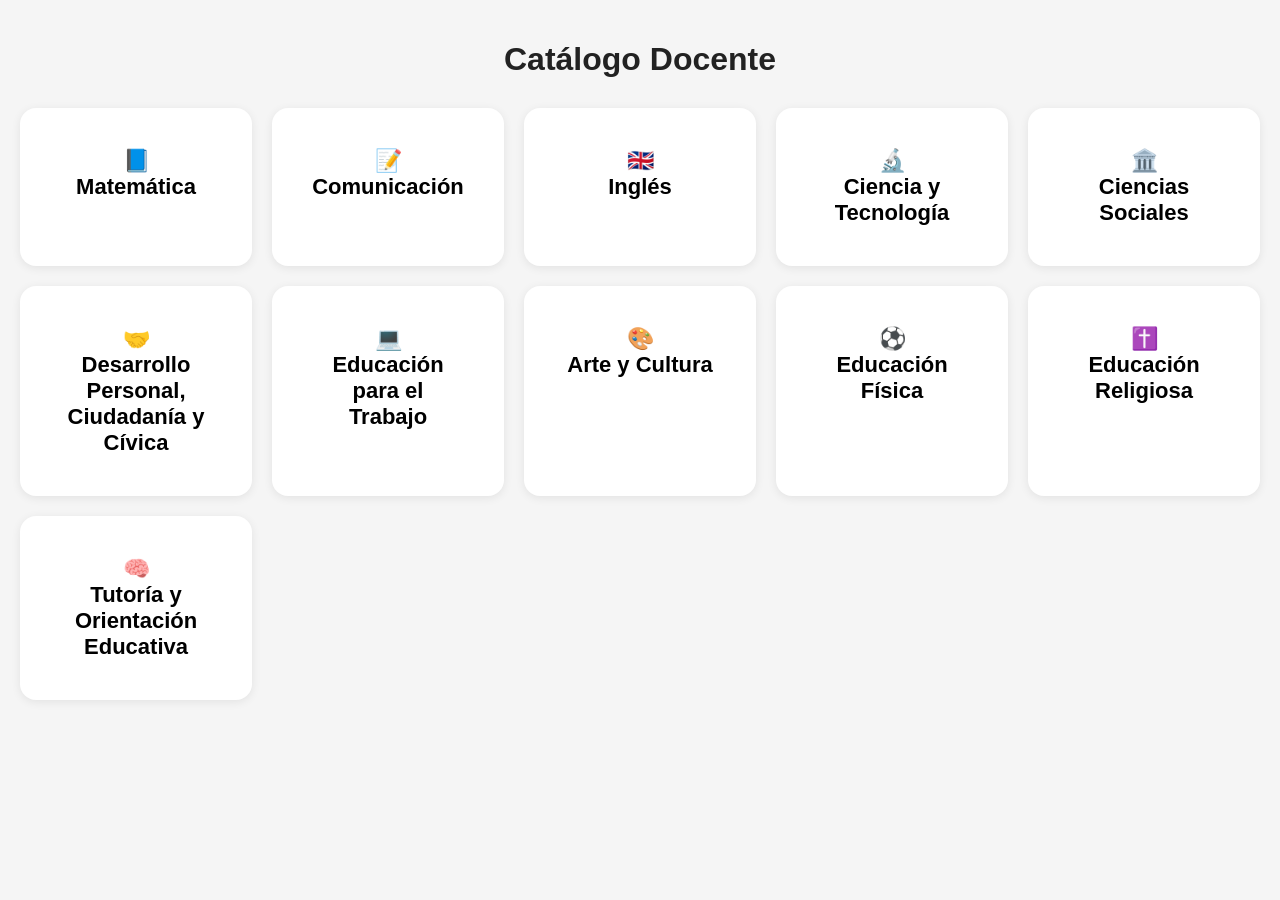
<file: index.html>
<!DOCTYPE html>
<html lang="es">
<head>
  <meta charset="UTF-8">
  <meta name="viewport" content="width=device-width, initial-scale=1.0">
  <title>Catálogo Docente</title>
  <link rel="stylesheet" href="css/styles.css">
</head>
<body>

  <h1>Catálogo Docente</h1>

  <div class="materias" id="materias"></div>

  <script src="js/app.js"></script>

</body>
</html>
</file>
<file: css/styles.css>
body{
  font-family: Arial, sans-serif;
  background:#f5f5f5;
  padding:20px;
  margin:0;
}

/* TITULOS */

h1{
  text-align:center;
  margin-bottom:30px;
  color:#222;
}

/* GRID DE MATERIAS */

.materias{
  display:grid;
  grid-template-columns:repeat(auto-fit,minmax(220px,1fr));
  gap:20px;
}

/* TARJETAS DE MATERIAS */

.card{
  background:white;
  padding:40px;
  border-radius:16px;
  text-decoration:none;
  color:black;
  text-align:center;
  font-size:22px;
  font-weight:bold;
  box-shadow:0 2px 10px rgba(0,0,0,.08);
  transition:0.2s;
}

.card:hover{
  transform:translateY(-5px);
  box-shadow:0 8px 20px rgba(0,0,0,.12);
}

/* CONTENEDOR DE RECURSOS */

#contenedor{
  display:grid;
  grid-template-columns:repeat(auto-fit,minmax(320px,1fr));
  gap:20px;
  margin-top:30px;
}

/* TARJETA DE RECURSO */

.recurso{
  background:white;
  padding:20px;
  border-radius:16px;
  box-shadow:0 2px 10px rgba(0,0,0,.08);
  transition:0.2s;
}

.recurso:hover{
  transform:translateY(-4px);
  box-shadow:0 8px 20px rgba(0,0,0,.12);
}

/* LOGO */

.logo{
  width:64px;
  height:64px;
  object-fit:contain;
  margin-bottom:15px;
}

/* TITULO RECURSO */

.recurso h2{
  margin:0 0 10px;
  font-size:24px;
  color:#222;
}

/* DESCRIPCION */

.recurso p{
  color:#555;
  line-height:1.5;
}

/* TIPO */

.recurso small{
  display:inline-block;
  background:#e8f0ff;
  color:#2b5cff;
  padding:6px 12px;
  border-radius:20px;
  margin-top:10px;
  font-size:13px;
}

/* BOTON */

.recurso a{
  display:inline-block;
  margin-top:20px;
  text-decoration:none;
  background:#2b5cff;
  color:white;
  padding:12px 20px;
  border-radius:10px;
  font-weight:bold;
  transition:0.2s;
}

.recurso a:hover{
  background:#1f46d4;
}
</file>
